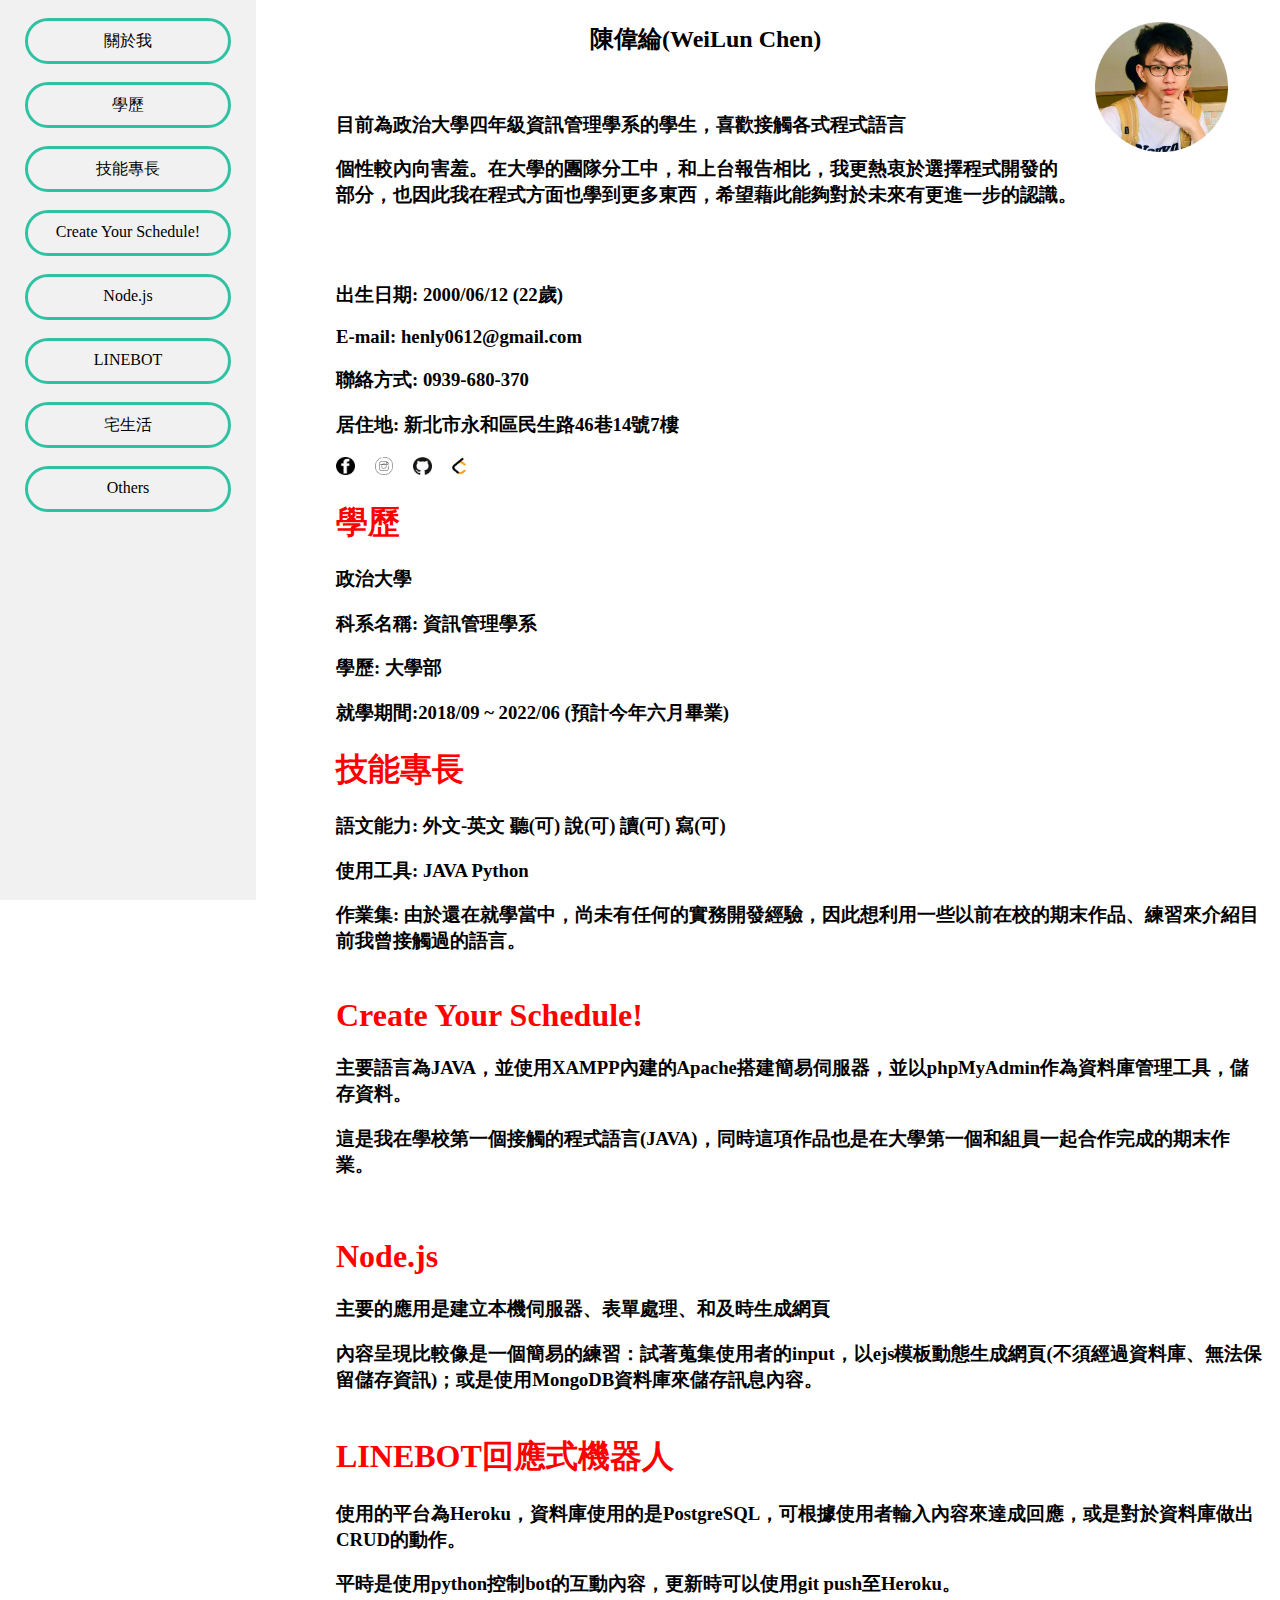
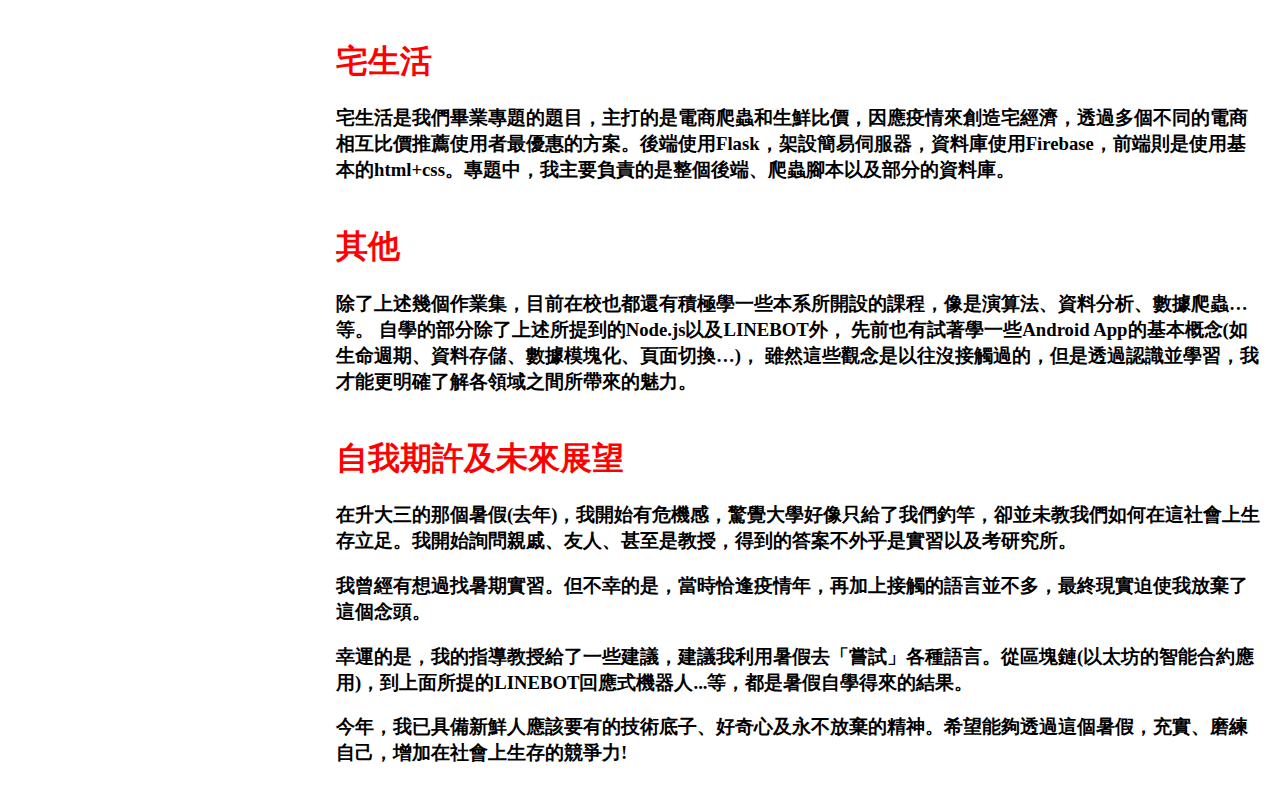
<file: index.html>
<!DOCTYPE html>
<html lang="en" dir="ltr">

<head>
    <meta charset="utf-8">
    <meta name="viewport" content="width=device-width, initial-scale=1.0">
    <title>Home Page</title>
    <link type="text/css" href="index.css" rel="stylesheet">
</head>

<body></body>

<ul>
    <br>
    <li><a href="#about_me">關於我</a><br></li>
    <li><a href="#edu">學歷</a><br></li>
    <li><a href="#skill">技能專長</a><br></li>
    <li><a href="#project_1">Create Your Schedule!</a><br></li>
    <li><a href="#project_2">Node.js</a><br></li>
    <li><a href="#project_3">LINEBOT</a><br></li>
    <li><a href="#project_final">宅生活</a><br></li>
    <li><a href="#others">Others</a><br></li>
</ul>

<div>

    <a name="about_me"></a>

    <div class="profile">
        <a target="_blank" href="photo2.png">
            <img src="./photo2.png" align="right" width=20% height=20% hspace=3% vspace=3%>
        </a>
    </div>

    <h2>陳偉綸(WeiLun Chen)</h2>


    <br>

    <h3>目前為政治大學四年級資訊管理學系的學生，喜歡接觸各式程式語言</h3>
    <h3>個性較內向害羞。在大學的團隊分工中，和上台報告相比，我更熱衷於選擇程式開發的部分，也因此我在程式方面也學到更多東西，希望藉此能夠對於未來有更進一步的認識。</h3>
    <br>
    <br>

    <h3>出生日期: <a>2000/06/12  (22歲)</a> </h3>
    <h3>E-mail: <a>henly0612@gmail.com</a></h3>
    <h3>聯絡方式: <a>0939-680-370</a></h3>
    <h3>居住地: <a>新北市永和區民生路46巷14號7樓</a></h3>

    <a class="icon" href="https://www.facebook.com/henly.chen.33"><img src="./facebook.png"></a>&emsp;
    <a class="icon" href="https://www.instagram.com/henly13/"> <img src="./instigram.png"></a>&emsp;
    <a class="icon" href="https://github.com/henly13"> <img src="./github.png"></a>&emsp;
    <a class="icon" href="https://leetcode.com/henly13/  "> <img src="./leetcode.png"></a>

    <br>


    <a name="edu"></a>
    <h1>學歷</h1>
    <h3>政治大學</h3>
    <h3>科系名稱: 資訊管理學系</h3>
    <h3>學歷: 大學部</h3>
    <h3>就學期間:2018/09 ~ 2022/06 (預計今年六月畢業)
    </h3>
    </h1>

    <a name="skill"></a>
    <h1>技能專長</h1>
    <h3>語文能力: 外文-英文 聽(可) 說(可) 讀(可) 寫(可)</h3>
    <h3>使用工具: JAVA Python</h3>
    <h3>作業集: 由於還在就學當中，尚未有任何的實務開發經驗，因此想利用一些以前在校的期末作品、練習來介紹目前我曾接觸過的語言。</h3>


</div>


<div class=project1_ss>
    <a name="project_1"></a>
    <h1>Create Your Schedule!</h1>
    <h3>主要語言為JAVA，並使用XAMPP內建的Apache搭建簡易伺服器，並以phpMyAdmin作為資料庫管理工具，儲存資料。</h3>
    <h3>這是我在學校第一個接觸的程式語言(JAVA)，同時這項作品也是在大學第一個和組員一起合作完成的期末作業。</h3>
    <!-- <a target="_blank" href="./project1_ss1.png"><img src="./project1_ss1.png"></a>
    <a target="_blank" href="./project1_ss2.png"><img src="./project1_ss2.png"></a>
    <a target="_blank" href="./project1_ss3.png"><img src="./project1_ss3.png"></a> -->

</div>


<br>

<div>
    <a name="project_2"></a>
    <h1>Node.js</h1>
    <h3>主要的應用是建立本機伺服器、表單處理、和及時生成網頁</h3>
    <h3>內容呈現比較像是一個簡易的練習：試著蒐集使用者的input，以ejs模板動態生成網頁(不須經過資料庫、無法保留儲存資訊)；或是使用MongoDB資料庫來儲存訊息內容。</h3>

</div>

<div>
    <a name="project_3"></a>
    <h1>LINEBOT回應式機器人</h1>
    <h3>使用的平台為Heroku，資料庫使用的是PostgreSQL，可根據使用者輸入內容來達成回應，或是對於資料庫做出CRUD的動作。</h3>
    <h3>平時是使用python控制bot的互動內容，更新時可以使用git push至Heroku。</h3>

</div>

<div>
    <a name="project_final"></a>
    <h1>宅生活</h1>

    <h3>宅生活是我們畢業專題的題目，主打的是電商爬蟲和生鮮比價，因應疫情來創造宅經濟，透過多個不同的電商相互比價推薦使用者最優惠的方案。後端使用Flask，架設簡易伺服器，資料庫使用Firebase，前端則是使用基本的html+css。專題中，我主要負責的是整個後端、爬蟲腳本以及部分的資料庫。</h3>

</div>

<div>
    <a name="others"></a>
    <h1>其他</h1>

    <h3>除了上述幾個作業集，目前在校也都還有積極學一些本系所開設的課程，像是演算法、資料分析、數據爬蟲…等。 自學的部分除了上述所提到的Node.js以及LINEBOT外， 先前也有試著學一些Android App的基本概念(如生命週期、資料存儲、數據模塊化、頁面切換…)， 雖然這些觀念是以往沒接觸過的，但是透過認識並學習，我才能更明確了解各領域之間所帶來的魅力。
    </h3>

</div>

<div>
    <a name="future"></a>
    <h1>自我期許及未來展望</h1>
    <h3> 在升大三的那個暑假(去年)，我開始有危機感，驚覺大學好像只給了我們釣竿，卻並未教我們如何在這社會上生存立足。我開始詢問親戚、友人、甚至是教授，得到的答案不外乎是實習以及考研究所。 </h3>

    <h3> 我曾經有想過找暑期實習。但不幸的是，當時恰逢疫情年，再加上接觸的語言並不多，最終現實迫使我放棄了這個念頭。 </h3>

    <h3> 幸運的是，我的指導教授給了一些建議，建議我利用暑假去「嘗試」各種語言。從區塊鏈(以太坊的智能合約應用)，到上面所提的LINEBOT回應式機器人...等，都是暑假自學得來的結果。 </h3>

    <h3> 今年，我已具備新鮮人應該要有的技術底子、好奇心及永不放棄的精神。希望能夠透過這個暑假，充實、磨練自己，增加在社會上生存的競爭力!</h3>
</div>


</body>

</html>
</file>
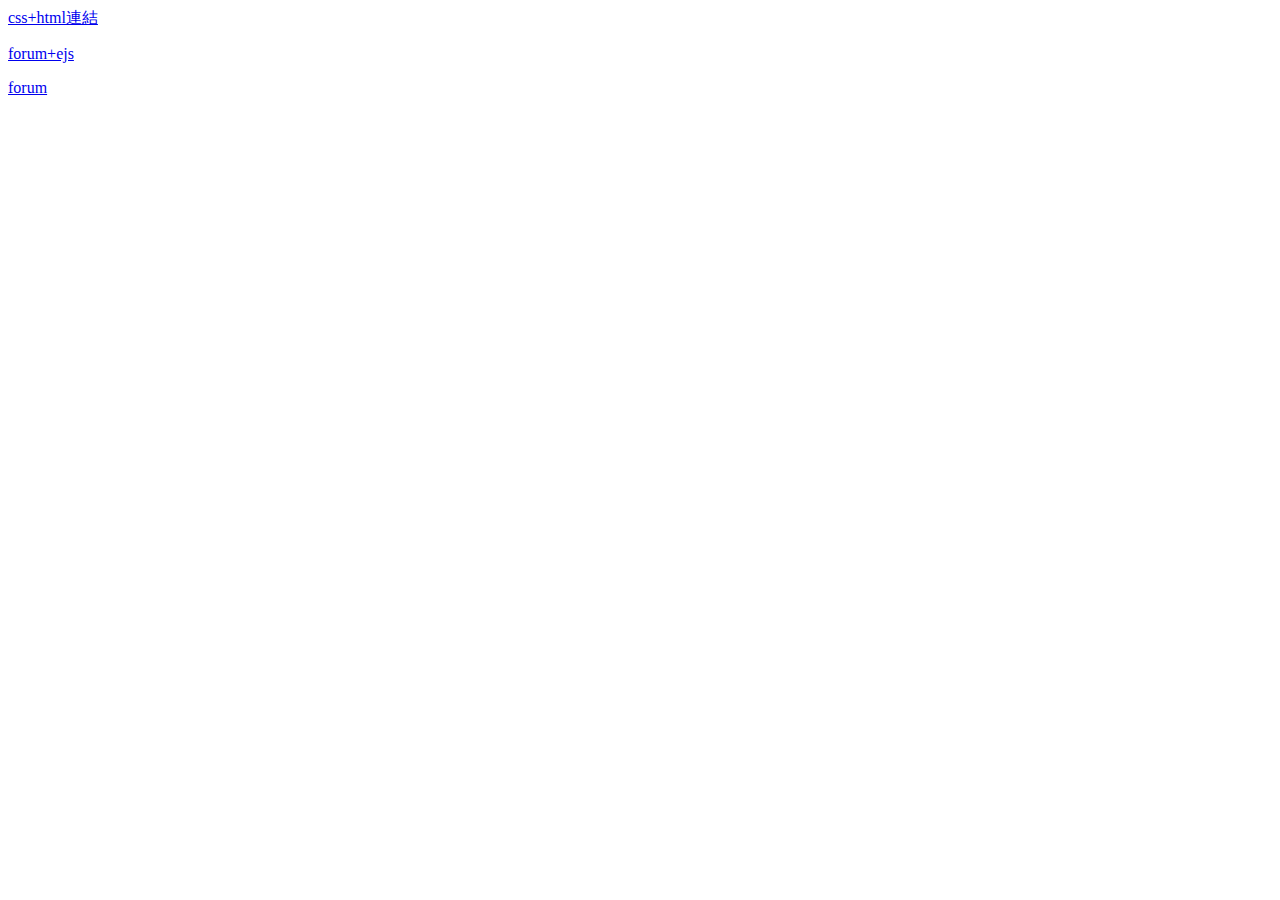
<file: mainpage.html>
<!DOCTYPE html>
<html>

<head>
    <meta charset="utf-8">
    <title>首頁</title>
    <script>
    </script>
</head>

<body>

    <a href="./htmlcss" target="_self">css+html連結</a>
    <p></p>
    <a href="/forum/ejs" target="_self">forum+ejs</a>
    <p></p>
    <a href="/forum/mongodb" target="_self">forum</a>

</body>

</html>
</file>
<file: index.css>
body {
    margin: 0;
}

.icon img {
    width: 2%;
    height: 2%;
}

div {
    margin-left: 25%;
    padding: 1px 16px;
    font-family: Microsoft JhengHei;
    /* height: 1000px; */
}

ul {
    list-style-type: none;
    margin: 0;
    padding: 0;
    width: 20%;
    background-color: #f1f1f1;
    position: fixed;
    height: 100%;
    overflow: auto;
}

li a {
    display: block;
    color: #000;
    margin: 40px;
    text-decoration: none;
    font-weight: 200;
}

li a {
    margin: auto;
    height: 20px;
    width: 180px;
    border-color: rgb(47, 194, 162);
    border: 1px, 2px;
    border-style: solid;
    border-radius: 30px;
    text-align: center;
    padding: 10px;
}

li a.active {
    background-color: #4CAF50;
    color: white;
}

li a:hover:not(.active) {
    background-color: rgb(179, 157, 157);
    color: white;
    /* border-color: red;
    font-size: 18px; */
    font-weight: 250;
}

h1 {
    color: red;
}

h2 {
    text-align: center;
}


/* li a:hover {
    width: 200px
} */

.project1_ss img {
    width: 350px;
    height: 400px;
    padding: 5px;
}

@media only screen and (max-width: 1000px) {
    li {
        display: none;
    }
    ul {
        width: 0%;
    }
    div {
        margin-left: 10%;
    }
    .profile img {
        width: 125px;
        height: 125px;
    }
}
</file>
